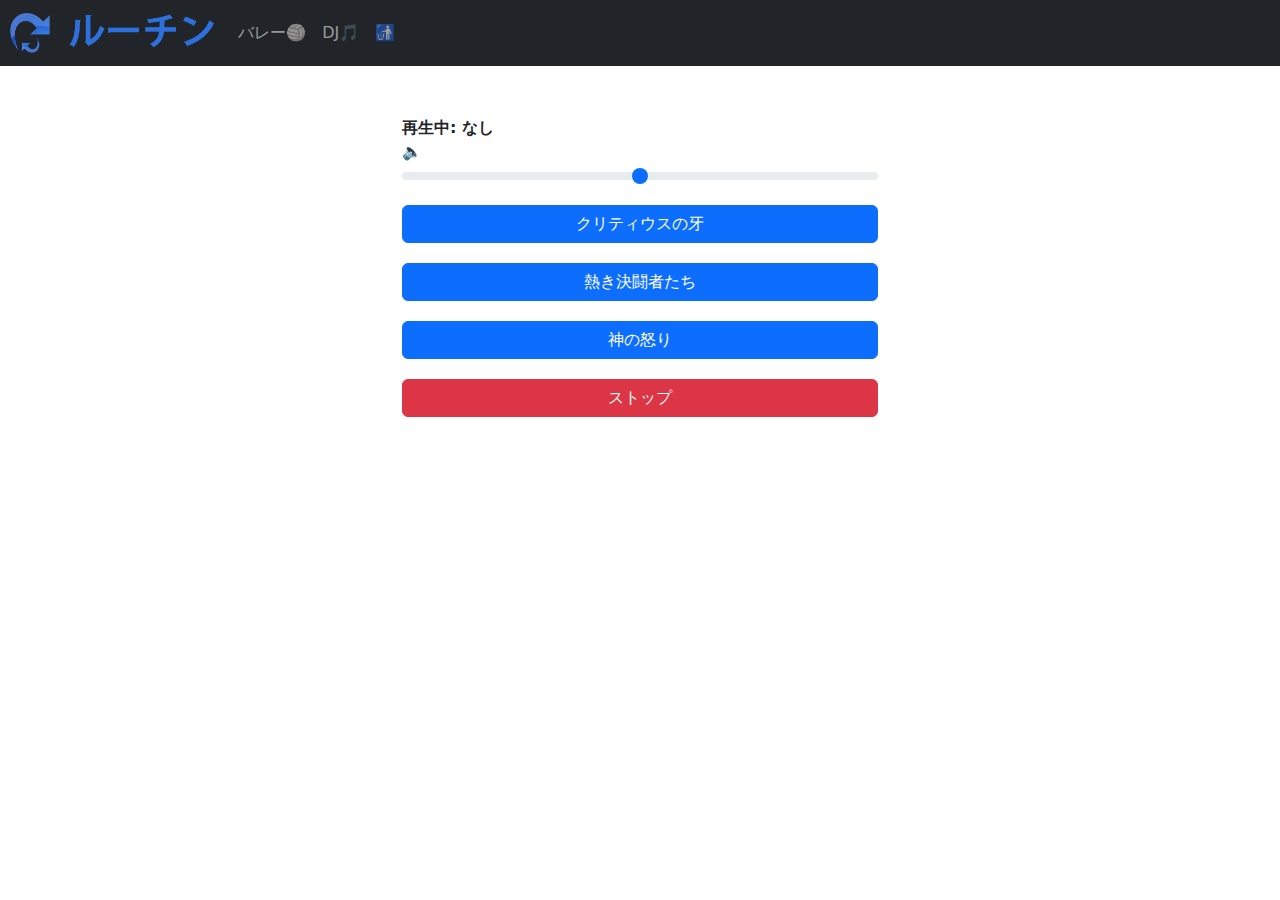
<file: dj.html>
<!DOCTYPE html>
<html>
<head>
  <!-- Required meta tags -->
  <meta charset="utf-8">
  <meta name="viewport" content="width=device-width, initial-scale=1">

  <!-- Bootstrap CSS -->
  <link href="https://cdn.jsdelivr.net/npm/bootstrap@5.0.2/dist/css/bootstrap.min.css" rel="stylesheet">

  <title>D＿DJ</title>

  <style>
    .container {
      max-width: 500px;
      margin-top: 50px;
    }

    .now-playing {
      margin-top: 20px;
      font-weight: bold;
    }


    .audio-button {
      margin-top: 10px;
    }

    .button-container {
      display: flex;
      flex-direction: column;
      gap: 10px;
    }
  </style>
</head>
<body onload="createButtons()">
  <div class="container">
    <div class="now-playing" id="now-playing-label">再生中: なし</div>

    <div class="row">
      <div class="col">
        🔈
        <input type="range" id="volume-slider" class="form-range" min="0" max="100" step="1" value="50" oninput="adjustVolume()">
      </div>
    </div>

    <div class="button-container" id="button-container"></div>
  </div>

  <!-- Bootstrap Bundle with Popper -->
  <script src="https://cdn.jsdelivr.net/npm/bootstrap@5.0.2/dist/js/bootstrap.bundle.min.js"></script>
  <script src="https://code.jquery.com/jquery-3.6.0.min.js"></script>
  <script src="js/util.js"></script>

  <script>
    
    var currentAudio = null;
    var volumeSlider = null;
    var nowPlayingLabel = null;
    createHeader();
    var audioButtons = [
      { audio: 'クリティウスの牙.mp3', name: 'クリティウスの牙' },
      { audio: '熱き決闘者たち.mp3', name: '熱き決闘者たち' },
      { audio: '神の怒り.mp3', name: '神の怒り' }
    ];

    function playAudio(audioUrl, buttonName) {
      if (currentAudio != null) {
        currentAudio.pause();
        currentAudio = null;
      }
      var audio = new Audio(audioUrl);
      audio.play();
      currentAudio = audio;
      nowPlayingLabel.textContent = "再生中: " + buttonName;
    }

    function stopAudio() {
      if (currentAudio != null) {
        currentAudio.pause();
        currentAudio = null;
        nowPlayingLabel.textContent = "再生中: なし";
      }
    }

    function adjustVolume() {
      if (currentAudio !== null) {
        currentAudio.volume = volumeSlider.value / 100; // 音量を調整
      }
    }

    function createButtons() {
      var buttonContainer = document.getElementById('button-container');
      nowPlayingLabel = document.getElementById('now-playing-label');
      volumeSlider = document.getElementById('volume-slider');

      for (var i = 0; i < audioButtons.length; i++) {
        var audioUrl = audioButtons[i].audio;
        var buttonName = audioButtons[i].name;

        var button = document.createElement('button');
        button.classList.add('btn', 'btn-primary', 'audio-button');
        button.textContent = buttonName;
        button.addEventListener('click', (function (url, name) {
          return function () {
            playAudio("resource/sound/" + url, name);
          };
        })(audioUrl, buttonName));

        buttonContainer.appendChild(button);
      }

      var stopButton = document.createElement('button');
      stopButton.classList.add('btn', 'btn-danger', 'audio-button');
      stopButton.textContent = "ストップ";
      stopButton.addEventListener('click', stopAudio);
      buttonContainer.appendChild(stopButton);
      
    }
  </script>
    <!-- Option 1: Bootstrap Bundle with Popper -->
    <script src="https://cdn.jsdelivr.net/npm/bootstrap@5.0.2/dist/js/bootstrap.bundle.min.js" integrity="sha384-MrcW6ZMFYlzcLA8Nl+NtUVF0sA7MsXsP1UyJoMp4YLEuNSfAP+JcXn/tWtIaxVXM" crossorigin="anonymous"></script>
    <script src="https://code.jquery.com/jquery-3.6.0.min.js"></script>
    <script src="https://code.jquery.com/jquery-3.2.1.slim.min.js"></script>
    <script src="https://cdnjs.cloudflare.com/ajax/libs/popper.js/1.12.9/umd/popper.min.js"></script>
    <script src="https://maxcdn.bootstrapcdn.com/bootstrap/4.0.0/js/bootstrap.min.js"></script>
  
</body>
</html>
</file>
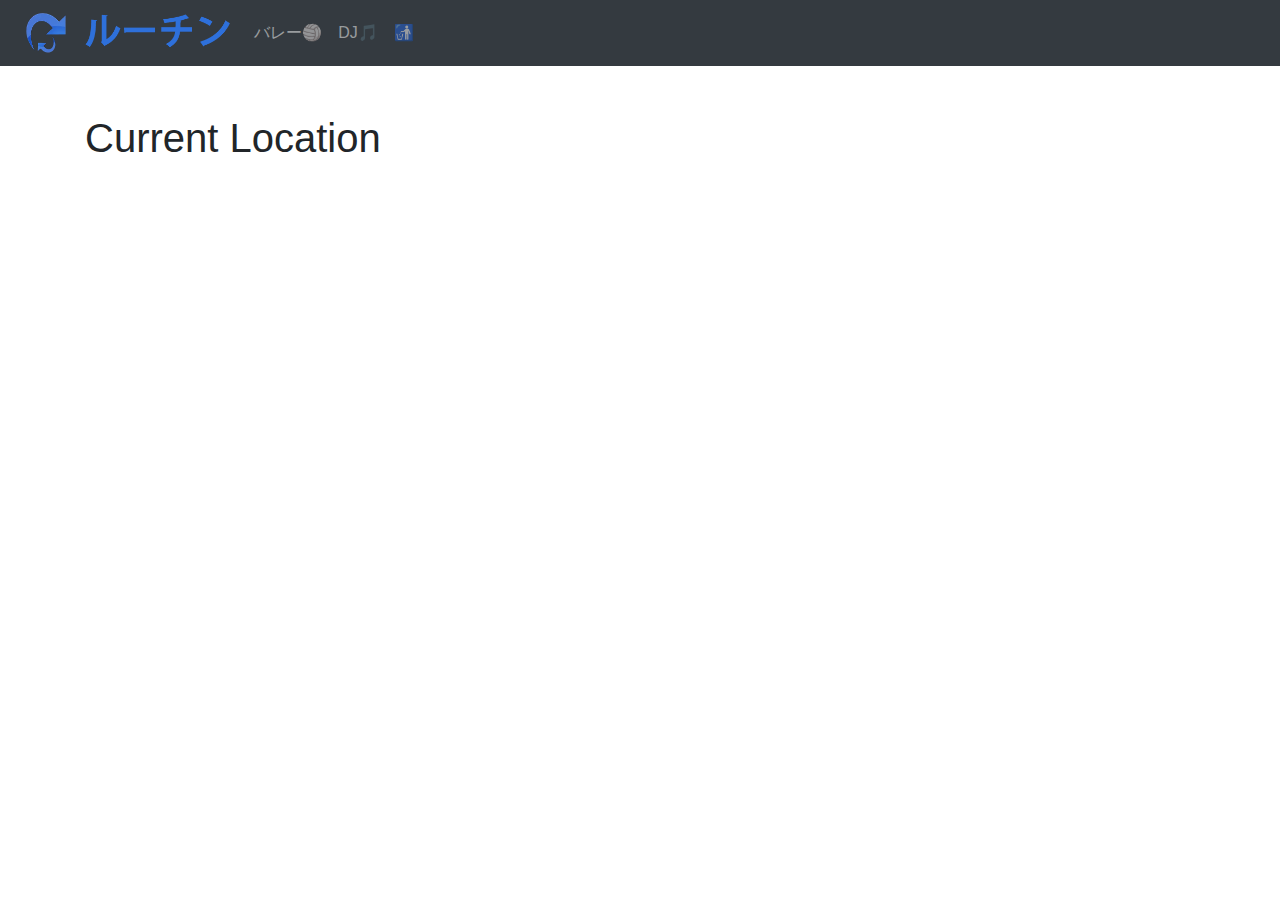
<file: location.html>
<!DOCTYPE html>
<html>
  <head>
    <meta charset="UTF-8">
    <title>Current Location</title>
    <!-- Bootstrap CSS -->
    <link rel="stylesheet" href="https://maxcdn.bootstrapcdn.com/bootstrap/4.0.0/css/bootstrap.min.css">
  </head>
  <body>
    <div class="container mt-5">
      <h1>Current Location</h1>
      <p id="current-location"></p>
    </div>

    <!-- Bootstrap JS -->
    <script src="https://code.jquery.com/jquery-3.2.1.slim.min.js"></script>
    <script src="https://cdnjs.cloudflare.com/ajax/libs/popper.js/1.12.9/umd/popper.min.js"></script>
    <script src="https://maxcdn.bootstrapcdn.com/bootstrap/4.0.0/js/bootstrap.min.js"></script>
    <script src="js/util.js"></script>
    <script>
      createHeader();
      // 現在の位置情報を取得する
      function getLocation() {
        // Geolocation APIがサポートされているか確認する
        if (navigator.geolocation) {
          // 位置情報の取得を許可するダイアログを表示する
          navigator.geolocation.getCurrentPosition(showPosition);
        } else {
          // Geolocation APIがサポートされていない場合は、エラーメッセージを表示する
          alert("Geolocation is not supported by this browser.");
        }
      }

      // 位置情報を取得した後に実行されるコールバック関数
      function showPosition(position) {
        // 緯度と経度を取得する
        const latitude = position.coords.latitude;
        const longitude = position.coords.longitude;

        // 逆ジオコーディングAPIを使用して、緯度と経度から住所を取得する
        const geocodingUrl = `https://nominatim.openstreetmap.org/reverse?format=jsonv2&lat=${latitude}&lon=${longitude}`;
        fetch(geocodingUrl)
          .then(response => response.json())
          .then(data => {
            // 住所を表示する
            const address = data.display_name;
            document.getElementById("current-location").textContent = `Your current location is: ${address}`;
          })
          .catch(error => {
            console.error("Error:", error);
          });
      }

      // ページがロードされた後に実行される
      window.onload = function() {
        getLocation();
      };
    </script>
  </body>
</html>
</file>
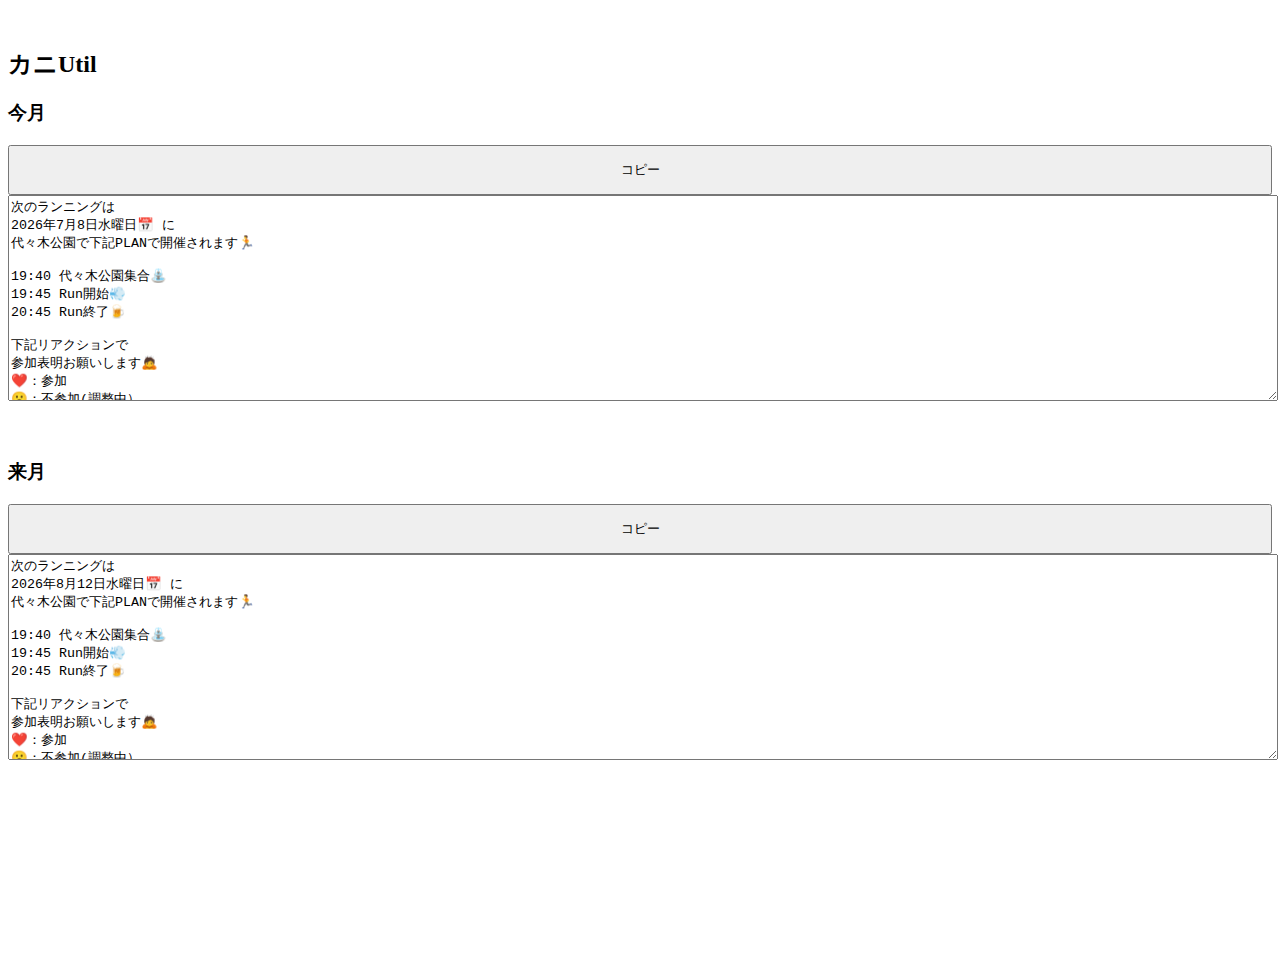
<file: plan.html>
<!DOCTYPE html>
<html>
<head>
  <!-- Required meta tags -->
  <meta charset="utf-8">
  <meta name="viewport" content="width=device-width, initial-scale=1">
  <!-- Bootstrap CSS -->
  <link href="https://cdn.jsdelivr.net/npm/bootstrap@5.0.2/dist/css/bootstrap.min.css" rel="stylesheet"
    integrity="sha384-EVSTQN3/azprG1Anm3QDgpJLIm9Nao0Yz1ztcQTwFspd3yD65VohhpuuCOmLASjC" crossorigin="anonymous">
  <link href="css/index.css" rel="stylesheet">
 
  <title>カニUtil</title>
  <script>
    window.onload = function () {
      generateRunningPlan();
    };
    function generateRunningPlan() {
      var now = new Date();
      var currentYear = now.getFullYear();
      var currentMonth = now.getMonth();
      var nextMonth = (currentMonth + 1) % 12; // 来月のインデックス

      var firstDayOfCurrentMonth = new Date(currentYear, currentMonth, 1);
      var firstWednesdayOfCurrentMonth = new Date(currentYear, currentMonth, 1 + ((3 - firstDayOfCurrentMonth.getDay() + 7) % 7));
      var secondWednesdayOfCurrentMonth = new Date(currentYear, currentMonth, firstWednesdayOfCurrentMonth.getDate() + 7);

      var firstDayOfNextMonth = new Date(currentYear, nextMonth, 1);
      var firstWednesdayOfNextMonth = new Date(currentYear, nextMonth, 1 + ((3 - firstDayOfNextMonth.getDay() + 7) % 7));
      var secondWednesdayOfNextMonth = new Date(currentYear, nextMonth, firstWednesdayOfNextMonth.getDate() + 7);

      var options = { weekday: 'long', year: 'numeric', month: 'long', day: 'numeric' };
      var formattedDateCurrentMonth = secondWednesdayOfCurrentMonth.toLocaleDateString('ja-JP', options);
      var formattedDateNextMonth = secondWednesdayOfNextMonth.toLocaleDateString('ja-JP', options);

      var prefix = "次のランニングは\n";
      var suffix = "📅 に\n代々木公園で下記PLANで開催されます🏃\n\n19:40 代々木公園集合⛲\n19:45 Run開始💨\n20:45 Run終了🍺\n\n下記リアクションで\n参加表明お願いします🙇\n❤️：参加\n😮：不参加(調整中）\n😢：不参加"

      var runningPlan1Element = document.getElementById("running-plan1");
      var runningPlan2Element = document.getElementById("running-plan2");
      runningPlan1Element.value = prefix + formattedDateCurrentMonth + suffix;

      runningPlan2Element.value = prefix + formattedDateNextMonth + suffix;
    }

    function copyRunningPlan(i) {
      var runningPlanElement = document.getElementById("running-plan" + i);
      runningPlanElement.select();
      document.execCommand("copy");

      alert("🦀クラブコピー🦀");
    }

  </script>
</head>
<body>
  <h2>カニUtil</h2>
  <h3>今月</h3>
  <button onclick="copyRunningPlan(1)" style="width: 100%; height: 50px;">コピー</button>
  <textarea id="running-plan1" readonly style="width: 100%; height: 200px;"></textarea>
  <br>
  <br>
  <br>
  <h3>来月</h3>
  <button onclick="copyRunningPlan(2)" style="width: 100%; height: 50px;">コピー</button>

  <textarea id="running-plan2" readonly style="width: 100%; height: 200px;"></textarea>
  <br>
</body>
</html>
</file>
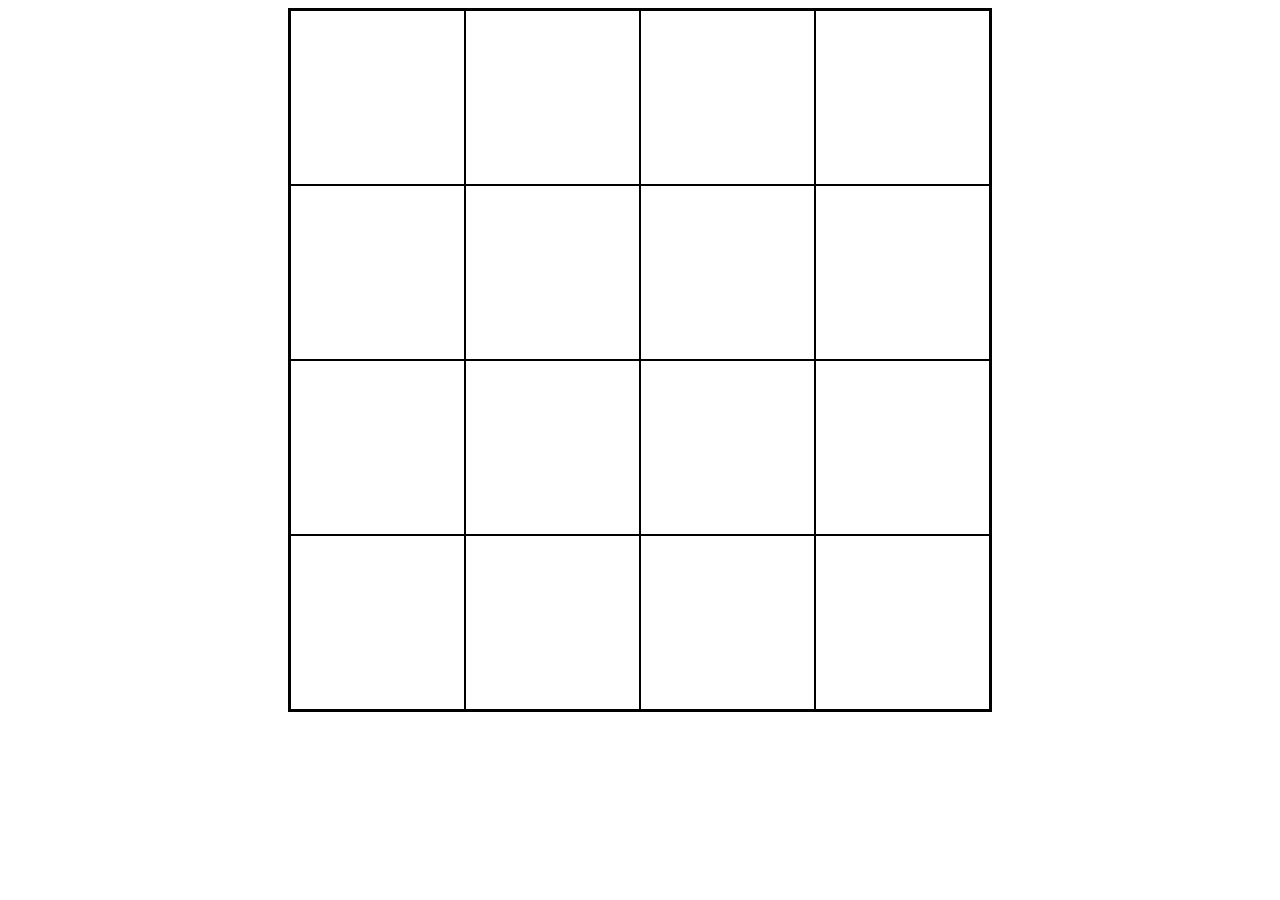
<file: slidegame.html>
<!DOCTYPE html>
<html>

<head>
    <title>スライドゲーム</title>
    <style>
        #game-container {
            width: 700px;
            height: 700px;
            border: 2px solid black;
            display: grid;
            grid-template-columns: repeat(4, 1fr);
            grid-template-rows: repeat(4, 1fr);

        }

        .tile {
            background-color: #fff;
            border: 1px solid black;
            font-size: 0px;
            text-align: center;
            line-height: 100px;
            cursor: pointer;
            transition: transform 0.1s ease;

        }

        .tile.slide-right {
            transform: translateX(100%);
        }

        .tile.slide-left {
            transform: translateX(-100%);
        }

        .tile.slide-up {
            transform: translateY(-100%);
        }

        .tile.slide-down {
            transform: translateY(100%);
        }
    </style>
</head>

<body>
    <div style="display: flex;justify-content: center;">
        <div id="game-container">
            <!-- ゲームのコンテンツをここに追加する -->
        </div>
    </div>


    <!-- Bootstrap JS -->
    <script src="https://code.jquery.com/jquery-3.2.1.slim.min.js"></script>
    <script src="https://cdnjs.cloudflare.com/ajax/libs/popper.js/1.12.9/umd/popper.min.js"></script>
    <script src="https://maxcdn.bootstrapcdn.com/bootstrap/4.0.0/js/bootstrap.min.js"></script>
    <script src="js/util.js"></script>
    <script>
        const imgArr = ["direct_S4S4P1Y0.jpg", "wachawacha_d.jpg", "arcas_sho.jpg", "dax_koto.jpg", "arcas_ryu.jpg", "unicorn_gutty.jpg", "unicorn_yukipo.jpg", "unicorn_nakajim.jpg", "unicorn_r1o.jpg", "ahirugumi_ruhia.jpg", "dax_ree.jpg", "yajyutobejo_moke.jpg", "yajyutobejo_Jemmy.jpg", "yajyutobejo_cocoa.jpg", "laughmonsters_ottsuu.jpg", "hibana_yone.jpg", "hibana_zuumaa.jpg",]
        const randomIndex = Math.floor(Math.random() * imgArr.length);
        const imageFileName = imgArr[randomIndex]
        // ゲームのサイズ
        const GAME_SIZE = 4;

        // ゲームのタイル数
        const NUM_TILES = GAME_SIZE * GAME_SIZE;

        // ゲームのコンテナを取得
        const gameContainer = document.getElementById('game-container');

        // ゲームのタイルの値を表す配列を生成
        let tileValues = Array.from({ length: NUM_TILES - 1 }, (_, i) => i + 1);
        tileValues.push(null); // null は空きスペースを表す
        var nullTile;
        // 空のタイルの位置を取得
        const getNullTilePosition = () => {
        const nullIndex = tiles.indexOf(nullTile);
        const nullRow = Math.floor(nullIndex / GAME_SIZE);
        const nullCol = nullIndex % GAME_SIZE;
        return [nullRow, nullCol];
        };
        

        // ゲームのタイルを生成
        let tiles = tileValues.map((value) => {

            const tile = document.createElement('div');
            tile.classList.add('tile');
            tile.textContent = value;

            if (value == null) {
                nullTile = tile;
            } else {
                tile.style.backgroundImage = 'url(https://hado-official.com/wp-content/uploads/' + imageFileName + ')';
                var x = value - 1
                const tileRow = Math.floor(x / GAME_SIZE);
                const tileCol = x % GAME_SIZE;
                tile.style.backgroundPosition = `-${tileCol * 700 / GAME_SIZE}px -${tileRow * 700 / GAME_SIZE}px`;
            }
            return tile;
        });

        // ゲームのタイルをランダムに配置
        tiles.sort(() => Math.random() - 0.5);
        tiles.forEach((tile) => {
            gameContainer.appendChild(tile);
        });

        // ゲームのタイルのクリックイベントを追加
        tiles.forEach((tile) => {
            tile.addEventListener('click', () => {
                const tileIndex = tiles.indexOf(tile);
                const tileRow = Math.floor(tileIndex / GAME_SIZE);
                const tileCol = tileIndex % GAME_SIZE;
                const nullIndex = tiles.indexOf(nullTile);
                const nullRow = Math.floor(nullIndex / GAME_SIZE);
                const nullCol = nullIndex % GAME_SIZE;

                // 空きスペースとタイルが隣接している場合、タイルを移動
                if (
                    (tileRow === nullRow && Math.abs(tileCol - nullCol) === 1) ||
                    (tileCol === nullCol && Math.abs(tileRow - nullRow) === 1)
                ) {
                    // タイルを移動
                    tiles[tileIndex] = nullTile;
                    tiles[nullIndex] = tile;
                    moveTile(tile); // アニメーションを追加



                    // ゲームがクリアされたかどうかを確認
                    if (isGameClear()) {
                        alert('おめでとう！ゲームをクリアしました！');
                    }
                }
            });
        });

        // ゲームがクリアされたかどうかを判断する関数
        function isGameClear() {
            for (let i = 0; i < NUM_TILES - 1; i++) {
                if (tiles[i].textContent !== i + 1) {
                    return false;
                }
            }
            return true;
        }
        function moveTile(tile) {
            const tileIndex = tiles.indexOf(tile);
            const tileRow = Math.floor(tileIndex / GAME_SIZE);
            const tileCol = tileIndex % GAME_SIZE;
            const nullIndex = tiles.indexOf(nullTile);
            const nullRow = Math.floor(nullIndex / GAME_SIZE);
            const nullCol = nullIndex % GAME_SIZE;

            // タイルを移動する方向を決定する
            let direction;
            if (tileRow === nullRow && tileCol > nullCol) {
                direction = 'slide-right';
            } else if (tileRow === nullRow && tileCol < nullCol) {
                direction = 'slide-left';
            } else if (tileCol === nullCol && tileRow > nullRow) {
                direction = 'slide-down';
            } else if (tileCol === nullCol && tileRow < nullRow) {
                direction = 'slide-up';
            }

            // タイルを移動する
            tile.classList.add(direction);
            setTimeout(() => {
                tile.classList.remove(direction);
                // ゲームの表示を更新する
                gameContainer.innerHTML = '';
                tiles.forEach((tile) => {
                    gameContainer.appendChild(tile);
                });
            }, 100);
        }

    </script>
</body>

</html>
</file>
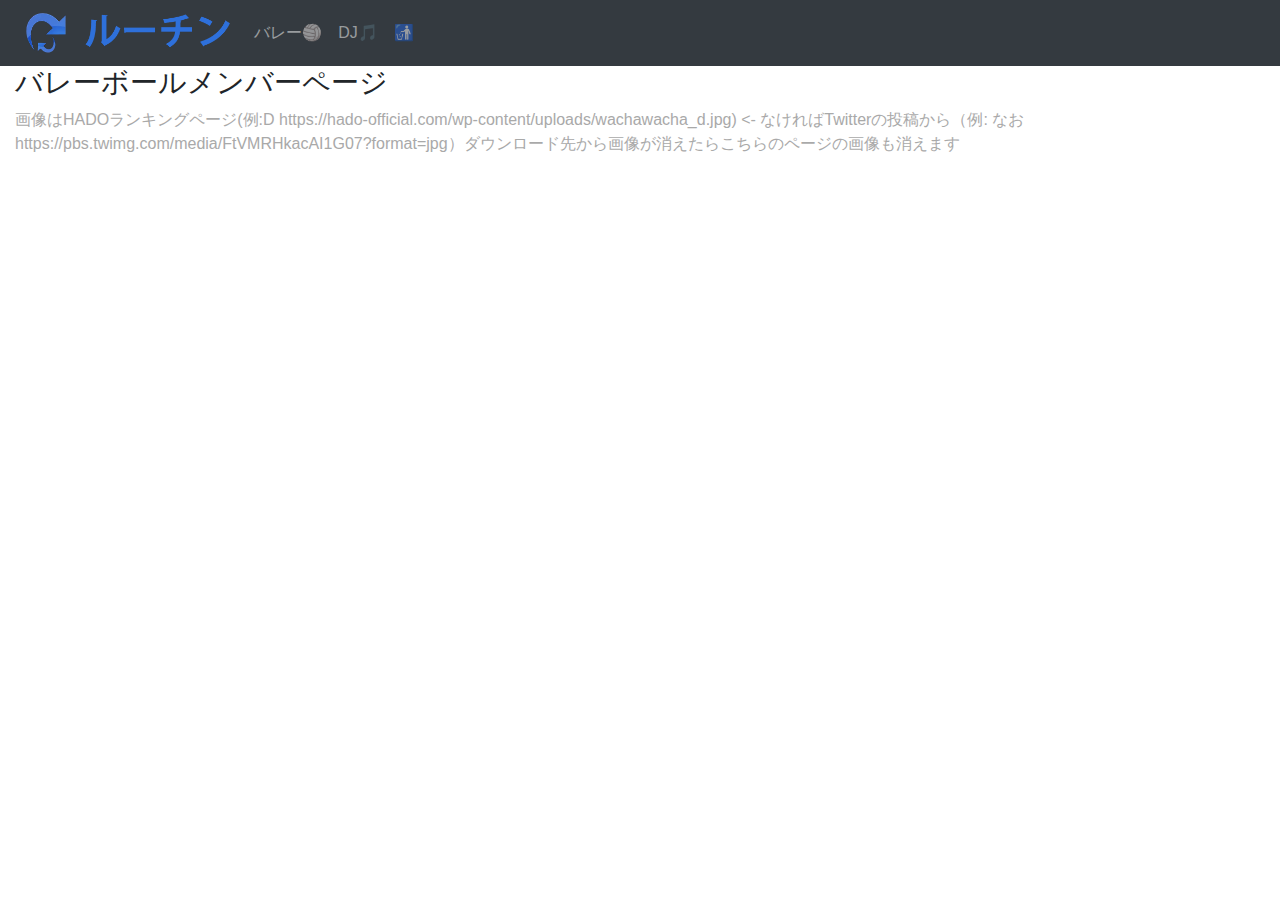
<file: test.html>
<!DOCTYPE html>
<html lang="ja">

<head>
  <meta charset="UTF-8">
  <meta name="viewport" content="width=device-width, initial-scale=1.0">
  <title>バレーボールメンバーページ</title>
  <!-- Bootstrap CSS -->
  <link rel="stylesheet" href="https://stackpath.bootstrapcdn.com/bootstrap/4.3.1/css/bootstrap.min.css">
    <!-- 自作 CSS -->
    <!-- <link rel="stylesheet" href="style.css"> -->
    
</head>

<body>
  <div class="container-fluid">
    <h3>バレーボールメンバーページ </h3>
    <p style="color: darkgrey;">画像はHADOランキングページ(例:D https://hado-official.com/wp-content/uploads/wachawacha_d.jpg) <- なければTwitterの投稿から（例:
      なお https://pbs.twimg.com/media/FtVMRHkacAI1G07?format=jpg）ダウンロード先から画像が消えたらこちらのページの画像も消えます</p>
    <div class="card-columns"></div>
    <div class="row" id="output"></div>
  </div>

  <!-- Bootstrap JavaScript -->
  <script src="https://code.jquery.com/jquery-3.3.1.slim.min.js"></script>
  <script src="https://cdnjs.cloudflare.com/ajax/libs/popper.js/1.14.7/umd/popper.min.js"></script>
  <script src="https://stackpath.bootstrapcdn.com/bootstrap/4.3.1/js/bootstrap.min.js"></script>
  <script src="js/util.js"></script>
  <script>
    var loadData;
    function init() {
      createHeader();
      var xhr = new XMLHttpRequest();
      xhr.open('GET', 'https://docs.google.com/spreadsheets/d/1ntRLq7cuneQYNULNtV8tq7QQlk3DmQcuuuOmVXAlCsc/export?format=csv', true);
      xhr.onreadystatechange = function () {
        if (this.readyState === 4 && this.status === 200) {
          loadData = this.responseText.split("\r\n");
          console.log("done")
          for (let index = 1; index <= loadData.length; index++) {
            var mData = loadData[index].split(",");
            var record = document.createElement("div");
            record.className = "col-md-4 mb-4";
            record.innerHTML = temp;
            record.innerHTML = record.innerHTML.replace(/{name}/g,mData[0])
            record.innerHTML = record.innerHTML.replace(/{レシーブ}/g,parceStar(mData[1]));
            record.innerHTML = record.innerHTML.replace(/{セットアップ}/g,parceStar(mData[2]));
            record.innerHTML = record.innerHTML.replace(/{スパイク}/g,parceStar(mData[3]));
            record.innerHTML = record.innerHTML.replace(/{サーブ}/g,parceStar(mData[4]));
            record.innerHTML = record.innerHTML.replace(/{高さ}/g,parceStar(mData[5]));
            record.innerHTML = record.innerHTML.replace(/{info}/g,mData[6])
            record.innerHTML = record.innerHTML.replace(/{img}/g,mData[7])
            output.appendChild(record);
          }
        };
      };
      xhr.send();
    }
    init();
    var temp = '<div class="card"><img src="{img}" class="card-img-top cover" alt="メンバー1"><div class="card-body"><h5 class="card-title"><b>{name}</b></h5><p class="card-text">{info}</p><table class="table"><tbody><tr><th scope="row">レシーブ</th><td>{レシーブ}</td></tr><tr><th scope="row">セットアップ</th><td>{セットアップ}</td></tr><tr><th scope="row">スパイク</th><td>{スパイク}</td></tr><tr><th scope="row">サーブ</th><td>{サーブ}</td></tr><tr><th scope="row">高さ</th><td>{高さ}</td></tr></tbody></table><p></p></div></div>';
    var output = document.getElementById("output");
    function parceStar(num) {
      var ret = num+" ";
      for (let index = 0; index < num; index++) {
        ret += "★";
      }
      return ret;
    }
  </script>
</body>

</html>
</file>
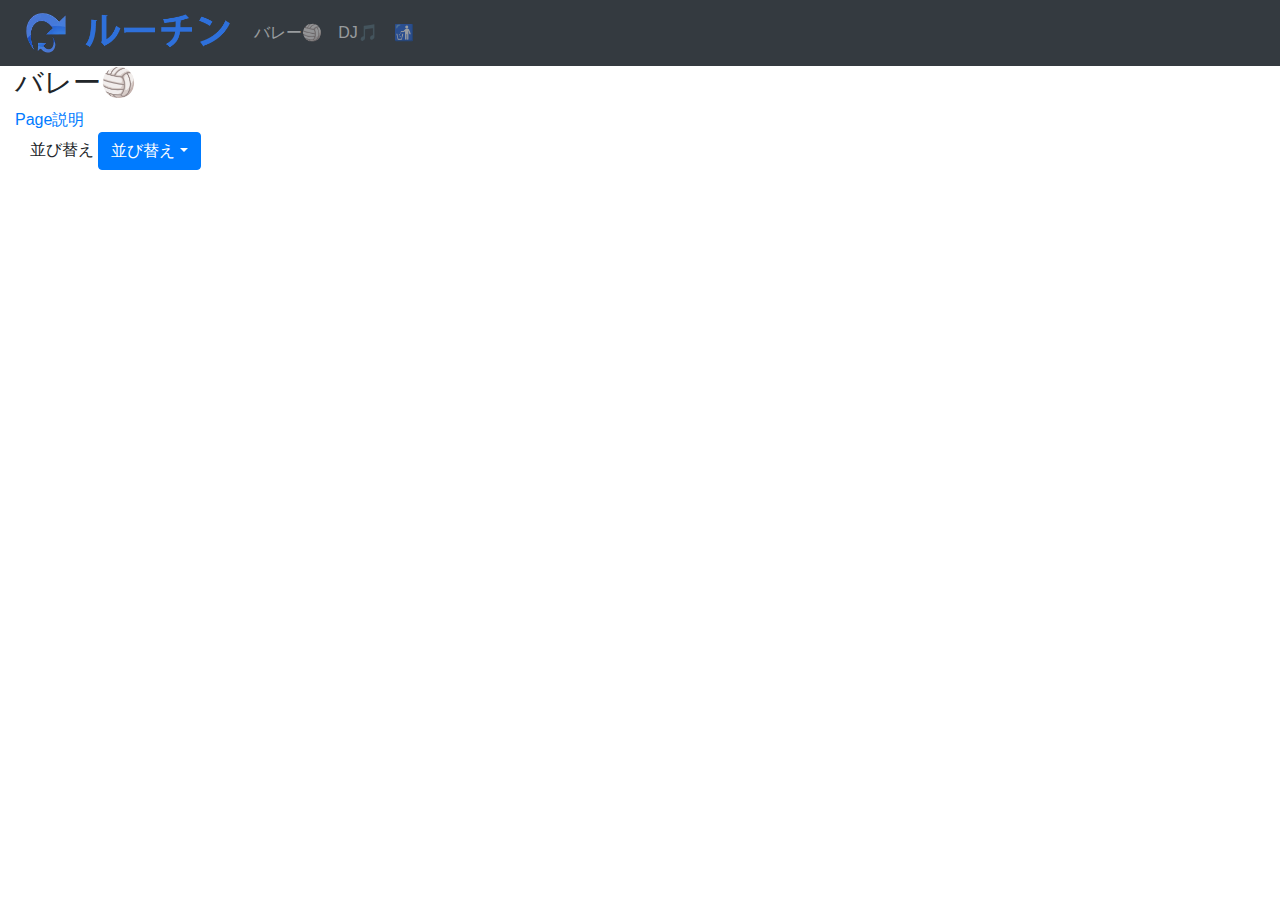
<file: volleyball.html>
<!DOCTYPE html>
<html lang="ja">

<head>
  <meta charset="UTF-8">
  <title>バレー🏐</title>
  <!-- Bootstrap CSS -->
  <link rel="stylesheet" href="https://stackpath.bootstrapcdn.com/bootstrap/4.3.1/css/bootstrap.min.css">
  <!-- 自作 CSS -->
  <link rel="stylesheet" href="style.css">

</head>

<body>
  <div class="container-fluid">
    <div class ="hideInPrint">
    <h3>バレー🏐 </h3>
    <a href="#Page説明" data-toggle="collapse">Page説明</a>
    <div id="Page説明" class="collapse">
      <div class="border" style="padding:10px;">
        <b>名前</b>【<b>パラメータ合計</b>】<br>
        <b>説明</b>（メンバー固有の説明文）<br>
        <b>レシーブ</b>：ディグの上手さ（安定感、精度）<br>
        <b>トス</b>：トス・セットアップの上手さ（安定感、精度）<br>
        <b>スパイク</b>：スパイクの上手さ（安定感、コントロール、パワー、得点力）<br>
        <b>サーブ</b>：サーブの上手さ（安定感、コントロール、パワー、得点力）<br>
        <b>高さ</b>：身長、ジャンプ、到達する高さを使いこなせているか<br>
      </div>
      <a href="https://w-yoyaku-fujimi-city.seagulloffice.com/stagia/reserve/gin_menu">富士見市総合体育館予約ページ</a>
      <p style="color: darkgrey;font-size: xx-small;">画像はHADOランキングページ(例:D
        https://hado-official.com/wp-content/uploads/wachawacha_d.jpg) <- なければTwitterの投稿から（例: なお
          https://pbs.twimg.com/media/FtVMRHkacAI1G07?format=jpg）ダウンロード先から画像が消えたらこちらのページの画像も消えます</p>
    </div>
    <div class="card-columns"></div>
    <div class="col dropdown">
      並び替え
      <button type="button" id="callOptionDropDown" class="btn btn-primary dropdown-toggle" data-toggle="dropdown"
        aria-haspopup="true" aria-expanded="false">並び替え</button>
      <ul class="dropdown-menu" id="sortDropDown">
        <li><button class="dropdown-item" value="1">レシーブ</button></li>
        <li><button class="dropdown-item" value="2">トス</button></li>
        <li><button class="dropdown-item" value="3">スパイク</button></li>
        <li><button class="dropdown-item" value="4">サーブ</button></li>
        <li><button class="dropdown-item" value="5">高さ</button></li>
        <li><button class="dropdown-item" value="6">合計</button></li>
      </ul>
    </div>
    </div>
    <div class="row" id="output"></div>
  </div>

  <!-- Bootstrap JavaScript -->
  <script src="https://code.jquery.com/jquery-3.3.1.slim.min.js"></script>
  <script src="https://cdnjs.cloudflare.com/ajax/libs/popper.js/1.14.7/umd/popper.min.js"></script>
  <script src="https://stackpath.bootstrapcdn.com/bootstrap/4.3.1/js/bootstrap.min.js"></script>
  <script src="js/util.js"></script>
  <script>
    var loadData;
    var sortValue = 0;
    function init() {
      createHeader();
      var xhr = new XMLHttpRequest();
      xhr.open('GET', 'https://docs.google.com/spreadsheets/d/1ntRLq7cuneQYNULNtV8tq7QQlk3DmQcuuuOmVXAlCsc/export?format=csv', true);
      xhr.onreadystatechange = function () {
        if (this.readyState === 4 && this.status === 200) {
          loadData = this.responseText.split("\r\n");
          loadData.splice(0, 1);
          console.log("done")
          creatContents()

        };
      };
      xhr.send();
    }
    init();
    setFunc()

    var temp = '<div class="card"><img src="{img}" class="card-img-top cover" style="padding:5px;";><div class="card-body"><h5 class="card-title"><b>{name}【{合計}】</b></h5><p class="card-text">{info}</p><table class="table table-sm"><tbody><tr><th scope="row">レシーブ</th><td>{レシーブ}</td></tr><tr><th scope="row">トス</th><td>{トス}</td></tr><tr><th scope="row">スパイク</th><td>{スパイク}</td></tr><tr><th scope="row">サーブ</th><td>{サーブ}</td></tr><tr><th scope="row" style="width: 40%">高さ</th><td>{高さ}</td></tr></tbody></table><p style = "color:lightgray;font-size:8px">{date}</p></div></div>';
    function parceStar(num) {
      var ret = num + " ";
      for (let index = 0; index < num; index++) {
        ret += "★";
      }
      return ret;
    }

    function setFunc() {
      $('.dropdown-menu .dropdown-item').click(function () {
        var visibleItem = $('.dropdown-toggle', $(this).closest('.dropdown'));
        visibleItem.text($(this).text());
        visibleItem.attr('value', $(this).attr('value'));
        _recordChildList = [];
        sortValue = Number($(this).attr('value'));
        creatContents();
      });
    }

    function creatContents() {
      output.innerHTML = "";
      /** 現在のDateオブジェクト作成 */
      var d = new Date();
      /** 日付を文字列にフォーマットする */
      var formatted = `
        ${d.getFullYear()}-${(d.getMonth() + 1).toString().padStart(2, '0')}-${d.getDate().toString().padStart(2, '0')}
        `.replace(/\n|\r/g, '');
      loadData = loadData.sort((a, b) => b.split(",")[sortValue] - a.split(",")[sortValue]);
      for (let index = 0; index < loadData.length; index++) {
        var mData = loadData[index].split(",");
        var record = document.createElement("div");
        record.className = "col-md-2 mb-2";
        record.innerHTML = temp.replace(/{name}/g, mData[0])
        record.style.padding = "5px";
        record.innerHTML = record.innerHTML.replace(/{レシーブ}/g, parceStar(mData[1]));
        record.innerHTML = record.innerHTML.replace(/{トス}/g, parceStar(mData[2]));
        record.innerHTML = record.innerHTML.replace(/{スパイク}/g, parceStar(mData[3]));
        record.innerHTML = record.innerHTML.replace(/{サーブ}/g, parceStar(mData[4]));
        record.innerHTML = record.innerHTML.replace(/{高さ}/g, parceStar(mData[5]));
        record.innerHTML = record.innerHTML.replace(/{合計}/g, mData[6]);
        record.innerHTML = record.innerHTML.replace(/{info}/g, mData[7])
        record.innerHTML = record.innerHTML.replace(/{img}/g, mData[8])
        record.innerHTML = record.innerHTML.replace(/{date}/g, "Ranking:"+(index +1)+"　ViewDate:"+formatted)
        output.appendChild(record);
      }
    }
  </script>
</body>

</html>
</file>
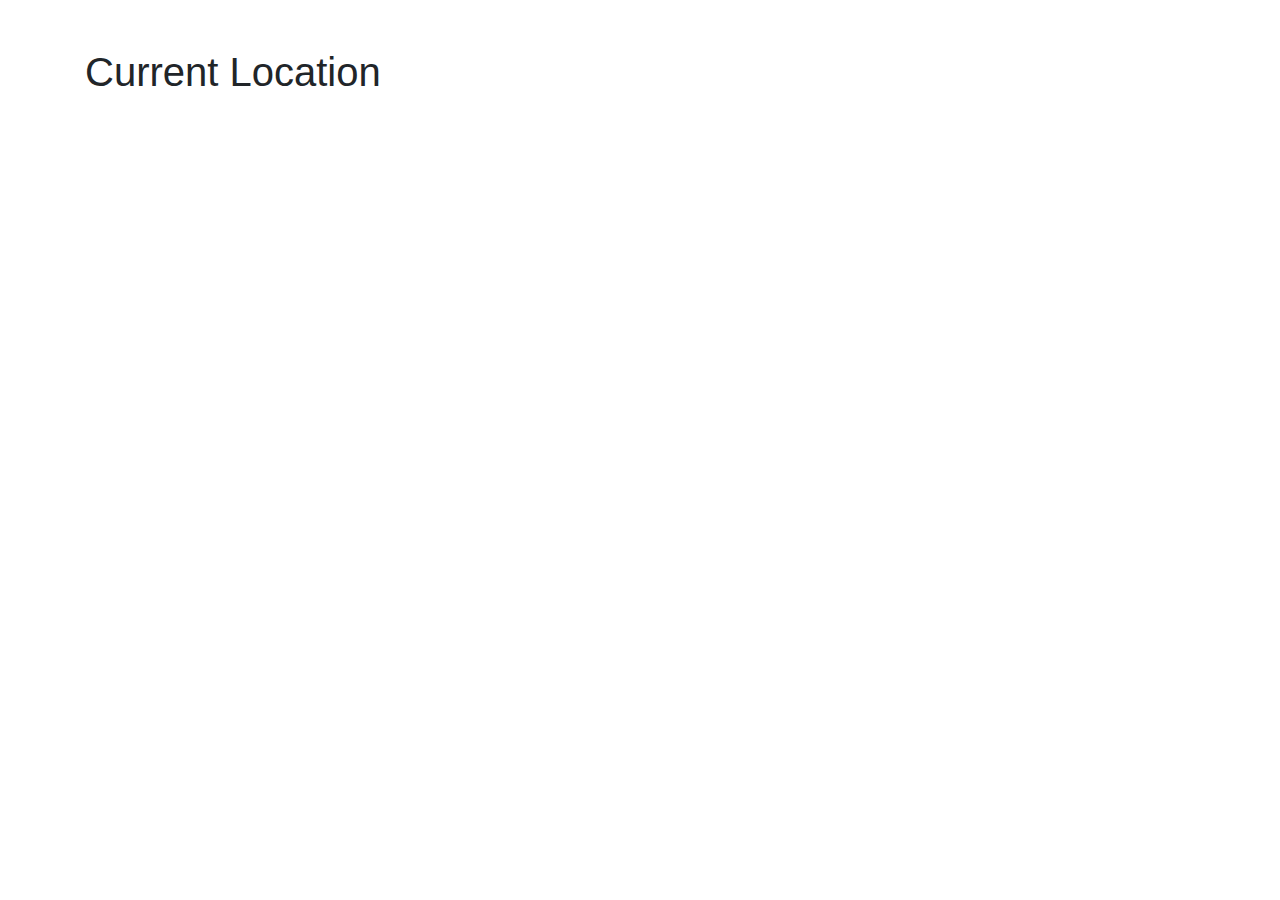
<file: page/location.html>
<!DOCTYPE html>
<html>
  <head>
    <meta charset="UTF-8">
    <title>Current Location</title>
    <!-- Bootstrap CSS -->
    <link rel="stylesheet" href="https://maxcdn.bootstrapcdn.com/bootstrap/4.0.0/css/bootstrap.min.css">
  </head>
  <body>
    <div class="container mt-5">
      <h1>Current Location</h1>
      <p id="current-location"></p>
    </div>

    <!-- Bootstrap JS -->
    <script src="https://code.jquery.com/jquery-3.2.1.slim.min.js"></script>
    <script src="https://cdnjs.cloudflare.com/ajax/libs/popper.js/1.12.9/umd/popper.min.js"></script>
    <script src="https://maxcdn.bootstrapcdn.com/bootstrap/4.0.0/js/bootstrap.min.js"></script>

    <script>
      // 現在の位置情報を取得する
      function getLocation() {
        // Geolocation APIがサポートされているか確認する
        if (navigator.geolocation) {
          // 位置情報の取得を許可するダイアログを表示する
          navigator.geolocation.getCurrentPosition(showPosition);
        } else {
          // Geolocation APIがサポートされていない場合は、エラーメッセージを表示する
          alert("Geolocation is not supported by this browser.");
        }
      }

      // 位置情報を取得した後に実行されるコールバック関数
      function showPosition(position) {
        // 緯度と経度を取得する
        const latitude = position.coords.latitude;
        const longitude = position.coords.longitude;

        // 逆ジオコーディングAPIを使用して、緯度と経度から住所を取得する
        const geocodingUrl = `https://nominatim.openstreetmap.org/reverse?format=jsonv2&lat=${latitude}&lon=${longitude}`;
        fetch(geocodingUrl)
          .then(response => response.json())
          .then(data => {
            // 住所を表示する
            const address = data.display_name;
            document.getElementById("current-location").textContent = `Your current location is: ${address}`;
          })
          .catch(error => {
            console.error("Error:", error);
          });
      }

      // ページがロードされた後に実行される
      window.onload = function() {
        getLocation();
      };
    </script>
  </body>
</html>
</file>
<file: css/index.css>
body {
    padding-top: 20px;
    padding-bottom: 200px;
}
</file>
<file: style.css>
.cover {
    aspect-ratio: 110/100;
    object-position: center;
    background-color:white;
    object-fit: cover;
}


@media print {
    .hideInPrint{
      display: none;
    }
  }
</file>
